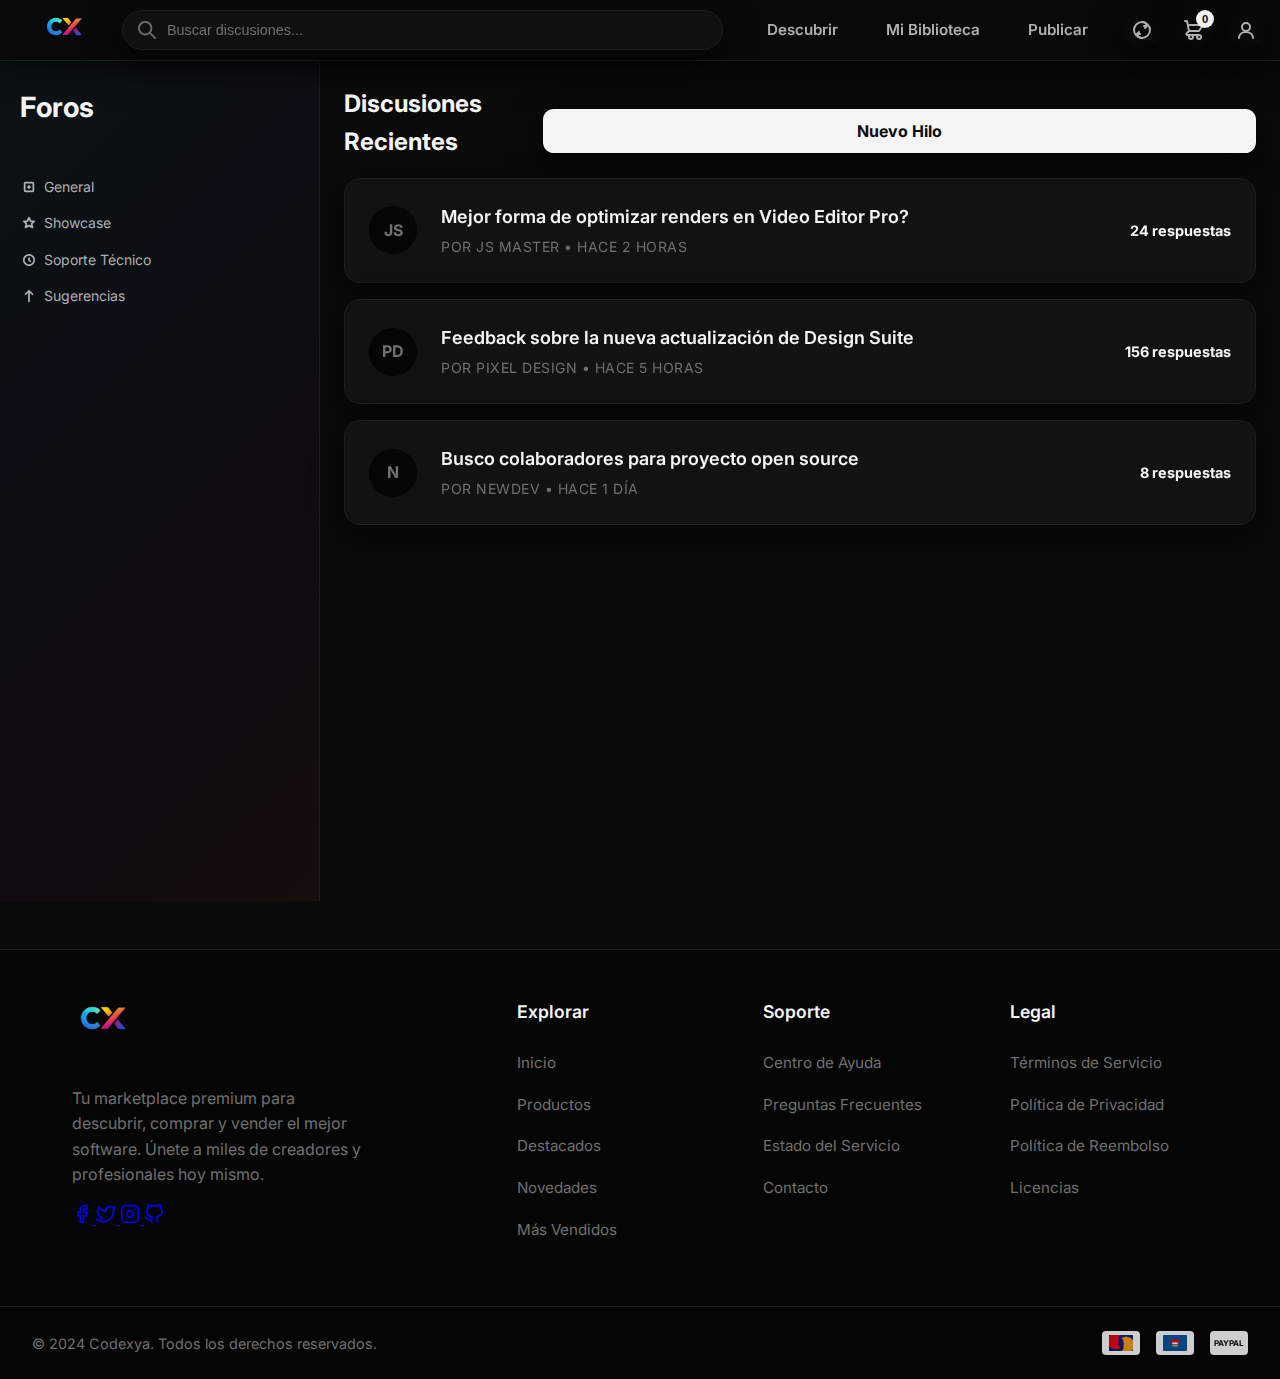
<file: community.html>
<!DOCTYPE html>
<html lang="es">
<head>
    <meta charset="UTF-8">
    <meta name="viewport" content="width=device-width, initial-scale=1.0">
    <title>Comunidad - Codexya</title>
    <link rel="preconnect" href="https://fonts.googleapis.com">
    <link rel="preconnect" href="https://fonts.gstatic.com" crossorigin>
    <link href="https://fonts.googleapis.com/css2?family=Inter:wght@400;500;600;700&display=swap" rel="stylesheet">
    <link rel="stylesheet" href="styles.css">
</head>
<body>
    <!-- Header -->
    <header class="header">
        <div class="header-container">
            <div class="header-left">
                <div class="logo">
                    <a href="index.html">
                        <img src="codexya.png" alt="Codexya Logo">
                    </a>
                </div>
            </div>
            <div class="header-center">
                <div class="search-bar">
                    <svg class="search-icon" width="20" height="20" viewBox="0 0 20 20" fill="none" xmlns="http://www.w3.org/2000/svg">
                        <path d="M19 19L13 13M15 8C15 11.866 11.866 15 8 15C4.13401 15 1 11.866 1 8C1 4.13401 4.13401 1 8 1C11.866 1 15 4.13401 15 8Z" stroke="currentColor" stroke-width="2" stroke-linecap="round" stroke-linejoin="round"/>
                    </svg>
                    <input type="text" placeholder="Buscar discusiones..." class="search-input">
                </div>
            </div>
            <div class="header-right">
                <nav class="nav">
                    <ul class="nav-list">
                        <li><a href="index.html">Descubrir</a></li>
                        <li><a href="library.html">Mi Biblioteca</a></li>
                        <li><a href="publish.html">Publicar</a></li>
                    </ul>
                </nav>
                <div class="header-actions">
                    <button class="icon-btn" aria-label="Idioma">
                        <svg width="20" height="20" viewBox="0 0 20 20" fill="none" xmlns="http://www.w3.org/2000/svg">
                            <circle cx="10" cy="10" r="8" stroke="currentColor" stroke-width="2"/>
                            <path d="M10 2C12.5 2 14.5 4 15 6M10 18C7.5 18 5.5 16 5 14M15 6H12M15 6L13 8M5 14H8M5 14L7 12" stroke="currentColor" stroke-width="2" stroke-linecap="round"/>
                        </svg>
                    </button>
                    <button class="cart-btn" aria-label="Carrito">
                        <svg width="20" height="20" viewBox="0 0 20 20" fill="none" xmlns="http://www.w3.org/2000/svg">
                            <path d="M1 1H3L3.4 3M5 11H15L19 5H4.6M5 11L3.4 3M5 11L2.70711 13.2929C2.07714 13.9229 2.52331 15 3.41421 15H15M15 15C13.8954 15 13 15.8954 13 17C13 18.1046 13.8954 19 15 19C16.1046 19 17 18.1046 17 17C17 15.8954 16.1046 15 15 15ZM9 17C9 18.1046 8.10457 19 7 19C5.89543 19 5 18.1046 5 17C5 15.8954 5.89543 15 7 15C8.10457 15 9 15.8954 9 17Z" stroke="currentColor" stroke-width="2" stroke-linecap="round" stroke-linejoin="round"/>
                        </svg>
                        <span class="cart-count">0</span>
                    </button>
                    <a href="login.html" class="user-btn" aria-label="Iniciar Sesión">
                        <svg width="20" height="20" viewBox="0 0 20 20" fill="none" xmlns="http://www.w3.org/2000/svg">
                            <circle cx="10" cy="7" r="4" stroke="currentColor" stroke-width="2"/>
                            <path d="M3 18C3 14 6.5 12 10 12C13.5 12 17 14 17 18" stroke="currentColor" stroke-width="2" stroke-linecap="round"/>
                        </svg>
                    </a>
                </div>
            </div>
        </div>
    </header>

    <!-- Main Layout -->
    <div class="main-layout">
        <!-- Sidebar -->
        <aside class="sidebar">
            <div class="sidebar-content">
                <h2 class="sidebar-title">Foros</h2>
                
                <div class="sidebar-section">
                    <ul class="sidebar-list">
                        <li>
                            <a href="#" class="sidebar-link active">
                                <svg width="16" height="16" viewBox="0 0 16 16" fill="none" xmlns="http://www.w3.org/2000/svg">
                                    <path d="M12 13H4C3.4 13 3 12.6 3 12V4C3 3.4 3.4 3 4 3H12C12.6 3 13 3.4 13 4V12C13 12.6 12.6 13 12 13Z" stroke="currentColor" stroke-width="2"/>
                                    <path d="M8 6V10M6 8H10" stroke="currentColor" stroke-width="2"/>
                                </svg>
                                General
                            </a>
                        </li>
                        <li>
                            <a href="#" class="sidebar-link">
                                <svg width="16" height="16" viewBox="0 0 16 16" fill="none" xmlns="http://www.w3.org/2000/svg">
                                    <path d="M8 2L10 6H14L11 9L12 13L8 11L4 13L5 9L2 6H6L8 2Z" stroke="currentColor" stroke-width="2" stroke-linejoin="round"/>
                                </svg>
                                Showcase
                            </a>
                        </li>
                        <li>
                            <a href="#" class="sidebar-link">
                                <svg width="16" height="16" viewBox="0 0 16 16" fill="none" xmlns="http://www.w3.org/2000/svg">
                                    <circle cx="8" cy="8" r="6" stroke="currentColor" stroke-width="2"/>
                                    <path d="M8 5V8L10 10" stroke="currentColor" stroke-width="2"/>
                                </svg>
                                Soporte Técnico
                            </a>
                        </li>
                        <li>
                            <a href="#" class="sidebar-link">
                                <svg width="16" height="16" viewBox="0 0 16 16" fill="none" xmlns="http://www.w3.org/2000/svg">
                                    <path d="M8 2V14M4 6L8 2L12 6" stroke="currentColor" stroke-width="2" stroke-linecap="round" stroke-linejoin="round"/>
                                </svg>
                                Sugerencias
                            </a>
                        </li>
                    </ul>
                </div>
            </div>
        </aside>

        <!-- Main Content -->
        <main class="main-content">
            <div class="section-header">
                <h1 class="section-header-title">Discusiones Recientes</h1>
                <button class="btn btn-add-cart">Nuevo Hilo</button>
            </div>

            <div class="products-grid products-grid-large" style="display: flex; flex-direction: column; gap: var(--spacing-sm);">
                <!-- Discussion Item 1 -->
                <div class="product-card" style="flex-direction: row; align-items: center; justify-content: space-between; padding: var(--spacing-md);">
                    <div style="display: flex; gap: var(--spacing-md); align-items: center;">
                        <div class="author-avatar" style="width: 48px; height: 48px; flex-shrink: 0;">JS</div>
                        <div>
                            <h3 class="product-title" style="margin-bottom: 0.25rem;">Mejor forma de optimizar renders en Video Editor Pro?</h3>
                            <p class="product-category" style="margin-bottom: 0;">por JS Master • hace 2 horas</p>
                        </div>
                    </div>
                    <div style="text-align: right; min-width: 100px;">
                        <span class="price" style="font-size: 0.9rem;">24 respuestas</span>
                    </div>
                </div>

                <!-- Discussion Item 2 -->
                <div class="product-card" style="flex-direction: row; align-items: center; justify-content: space-between; padding: var(--spacing-md);">
                    <div style="display: flex; gap: var(--spacing-md); align-items: center;">
                        <div class="author-avatar" style="width: 48px; height: 48px; flex-shrink: 0;">PD</div>
                        <div>
                            <h3 class="product-title" style="margin-bottom: 0.25rem;">Feedback sobre la nueva actualización de Design Suite</h3>
                            <p class="product-category" style="margin-bottom: 0;">por Pixel Design • hace 5 horas</p>
                        </div>
                    </div>
                    <div style="text-align: right; min-width: 100px;">
                        <span class="price" style="font-size: 0.9rem;">156 respuestas</span>
                    </div>
                </div>

                <!-- Discussion Item 3 -->
                <div class="product-card" style="flex-direction: row; align-items: center; justify-content: space-between; padding: var(--spacing-md);">
                    <div style="display: flex; gap: var(--spacing-md); align-items: center;">
                        <div class="author-avatar" style="width: 48px; height: 48px; flex-shrink: 0;">N</div>
                        <div>
                            <h3 class="product-title" style="margin-bottom: 0.25rem;">Busco colaboradores para proyecto open source</h3>
                            <p class="product-category" style="margin-bottom: 0;">por NewDev • hace 1 día</p>
                        </div>
                    </div>
                    <div style="text-align: right; min-width: 100px;">
                        <span class="price" style="font-size: 0.9rem;">8 respuestas</span>
                    </div>
                </div>
            </div>
        </main>
    </div>

    <!-- Footer -->
    <footer class="footer">
        <div class="footer-content">
            <div class="footer-section footer-brand">
                <div class="footer-logo">
                    <img src="codexya.png" alt="Codexya Logo">
                </div>
                <p>Tu marketplace premium para descubrir, comprar y vender el mejor software. Únete a miles de creadores y profesionales hoy mismo.</p>
                <div class="social-links" style="margin-top: 1rem;">
                    <a href="#" aria-label="Facebook">
                        <svg width="20" height="20" viewBox="0 0 24 24" fill="none" stroke="currentColor" stroke-width="2" stroke-linecap="round" stroke-linejoin="round"><path d="M18 2h-3a5 5 0 0 0-5 5v3H7v4h3v8h4v-8h3l1-4h-4V7a1 1 0 0 1 1-1h3z"></path></svg>
                    </a>
                    <a href="#" aria-label="Twitter">
                        <svg width="20" height="20" viewBox="0 0 24 24" fill="none" stroke="currentColor" stroke-width="2" stroke-linecap="round" stroke-linejoin="round"><path d="M23 3a10.9 10.9 0 0 1-3.14 1.53 4.48 4.48 0 0 0-7.86 3v1A10.66 10.66 0 0 1 3 4s-4 9 5 13a11.64 11.64 0 0 1-7 2c9 5 20 0 20-11.5a4.5 4.5 0 0 0-.08-.83A7.72 7.72 0 0 0 23 3z"></path></svg>
                    </a>
                    <a href="#" aria-label="Instagram">
                        <svg width="20" height="20" viewBox="0 0 24 24" fill="none" stroke="currentColor" stroke-width="2" stroke-linecap="round" stroke-linejoin="round"><rect x="2" y="2" width="20" height="20" rx="5" ry="5"></rect><path d="M16 11.37A4 4 0 1 1 12.63 8 4 4 0 0 1 16 11.37z"></path><line x1="17.5" y1="6.5" x2="17.51" y2="6.5"></line></svg>
                    </a>
                    <a href="#" aria-label="GitHub">
                        <svg width="20" height="20" viewBox="0 0 24 24" fill="none" stroke="currentColor" stroke-width="2" stroke-linecap="round" stroke-linejoin="round"><path d="M9 19c-5 1.5-5-2.5-7-3m14 6v-3.87a3.37 3.37 0 0 0-.94-2.61c3.14-.35 6.44-1.54 6.44-7A5.44 5.44 0 0 0 20 4.77 5.07 5.07 0 0 0 19.91 1S18.73.65 16 2.48a13.38 13.38 0 0 0-7 0C6.27.65 5.09 1 5.09 1A5.07 5.07 0 0 0 5 4.77a5.44 5.44 0 0 0-1.5 3.78c0 5.42 3.3 6.61 6.44 7A3.37 3.37 0 0 0 9 18.13V22"></path></svg>
                    </a>
                </div>
            </div>
            
            <div class="footer-section">
                <h4>Explorar</h4>
                <ul>
                    <li><a href="index.html">Inicio</a></li>
                    <li><a href="productos.html">Productos</a></li>
                    <li><a href="index.html#destacados">Destacados</a></li>
                    <li><a href="new-arrivals.html">Novedades</a></li>
                    <li><a href="top-sellers.html">Más Vendidos</a></li>
                </ul>
            </div>
            
            <div class="footer-section">
                <h4>Soporte</h4>
                <ul>
                    <li><a href="#">Centro de Ayuda</a></li>
                    <li><a href="#">Preguntas Frecuentes</a></li>
                    <li><a href="#">Estado del Servicio</a></li>
                    <li><a href="#">Contacto</a></li>
                </ul>
            </div>
            
            <div class="footer-section">
                <h4>Legal</h4>
                <ul>
                    <li><a href="#">Términos de Servicio</a></li>
                    <li><a href="#">Política de Privacidad</a></li>
                    <li><a href="#">Política de Reembolso</a></li>
                    <li><a href="#">Licencias</a></li>
                </ul>
            </div>
        </div>
        
        <div class="footer-bottom">
            <p>&copy; 2024 Codexya. Todos los derechos reservados.</p>
            <div class="payment-methods">
                <div class="payment-icon" style="background: white; display: flex; align-items: center; justify-content: center;"><svg width="24" height="16" viewBox="0 0 36 24" xmlns="http://www.w3.org/2000/svg"><path fill="#1A1F71" d="M0 0h36v24H0z"/><path fill="#F79E1B" d="M22 12c0-2.8-1.2-5.3-3.1-7 2-1.4 4.4-2.2 7.1-2.2 6.6 0 12 5.4 12 12s-5.4 12-12 12c-2.7 0-5.1-.8-7.1-2.2 1.9-1.7 3.1-4.2 3.1-7z"/><path fill="#EB001B" d="M14 12c0 2.8 1.2 5.3 3.1 7-2 1.4-4.4 2.2-7.1 2.2C3.4 21.2-2 15.8-2 9.2S3.4-2.8 10-2.8c2.7 0 5.1.8 7.1 2.2-1.9 1.7-3.1 4.2-3.1 7z"/></svg></div>
                <div class="payment-icon" style="background: white; display: flex; align-items: center; justify-content: center;"><svg width="24" height="16" viewBox="0 0 36 24" xmlns="http://www.w3.org/2000/svg"><path fill="#00579F" d="M1.6 0h32.8c.9 0 1.6.7 1.6 1.6v20.8c0 .9-.7 1.6-1.6 1.6H1.6C.7 24 0 23.3 0 22.4V1.6C0 .7.7 0 1.6 0z"/><path fill="#FFF" d="M13.8 13.8h8.4v-3.6h-8.4z"/><path fill="#F79E1B" d="M13.8 17.4h8.4v-2.4h-8.4z"/><path fill="#EB001B" d="M25.2 6.6H10.8v4.8h14.4z"/></svg></div>
                <div class="payment-icon" style="background: white; display: flex; align-items: center; justify-content: center; font-size: 8px; color: black; font-weight: bold;">PAYPAL</div>
            </div>
        </div>
    </footer>
    <script src="script.js"></script>
</body>
</html>
</file>
<file: styles.css>
/* Reset and Base Styles */
* {
    margin: 0;
    padding: 0;
    box-sizing: border-box;
    scrollbar-width: thin;
    scrollbar-color: var(--border-color) var(--bg-dark);
}

:root {
    --primary-color: #2563eb;
    --secondary-color: #ec4899;
    --bg-dark: #0a0a0a;
    --bg-darker: #050505;
    --bg-card: #121212;
    --bg-card-hover: #1a1a1a;
    --text-primary: #f5f5f5;
    --text-secondary: #b0b0b0;
    --text-muted: #707070;
    --accent-blue: #2a2a2a;
    --accent-blue-hover: #3a3a3a;
    --border-color: #1f1f1f;
    --radius: 16px;
    --shadow-soft: 0 10px 30px rgba(0, 0, 0, 0.6);
    --shadow-strong: 0 16px 48px rgba(0, 0, 0, 0.8);
    --spacing-xs: 0.5rem;
    --spacing-sm: 1rem;
    --spacing-md: 1.5rem;
    --spacing-lg: 2rem;
    --spacing-xl: 3rem;
}

body {
    font-family: 'Inter', -apple-system, BlinkMacSystemFont, 'Segoe UI', Roboto, Oxygen, Ubuntu, Cantarell, sans-serif;
    color: var(--text-primary);
    line-height: 1.6;
    background: #0a0a0a;
    overflow-x: hidden;
}

/* Custom Scrollbar */
::-webkit-scrollbar {
    width: 8px;
    height: 8px;
}

::-webkit-scrollbar-track {
    background: var(--bg-dark);
}

::-webkit-scrollbar-thumb {
    background: var(--border-color);
    border-radius: 4px;
}

::-webkit-scrollbar-thumb:hover {
    background: var(--text-muted);
}

/* Header */
.header {
    background-color: rgba(10, 10, 10, 0.95);
    backdrop-filter: blur(10px);
    border-bottom: 1px solid var(--border-color);
    position: sticky;
    top: 0;
    z-index: 1000;
    padding: 0;
    box-shadow: 0 10px 30px rgba(0,0,0,0.6);
}

.header-container {
    max-width: 100%;
    margin: 0;
    display: flex;
    align-items: center;
    justify-content: space-between;
    padding: 0.5rem 1rem;
    gap: var(--spacing-md);
    height: 60px;
}

.header-left {
    display: flex;
    align-items: center;
    margin-left: 0;
    padding-left: 1.5rem;
    flex-shrink: 0;
}

.logo {
    margin: 0;
    padding: 0;
}

.logo img {
    width: 50px;
    height: 50px;
    object-fit: contain;
}

.header-center {
    flex: 1;
    margin: 0 0.5rem;
    padding: 0;
}

/* Enhanced Search Bar */
.search-bar {
    position: relative;
    width: 100%;
    transition: transform 0.3s ease;
}

.search-input {
    width: 100%;
    padding: 0.5rem 1.5rem 0.5rem 2.75rem;
    background-color: rgba(18, 18, 18, 0.9);
    border: 1px solid var(--border-color);
    border-radius: 999px;
    color: var(--text-primary);
    font-size: 0.9rem;
    transition: all 0.3s ease;
    box-shadow: 0 12px 32px rgba(0,0,0,0.5);
    height: 40px;
}

.search-input::placeholder {
    color: var(--text-muted);
}

.search-input:focus {
    outline: none;
    border-color: var(--primary-color);
    background-color: var(--bg-card);
    box-shadow: 0 0 0 2px rgba(37, 99, 235, 0.2), 0 12px 32px rgba(0,0,0,0.6);
}

.search-icon {
    position: absolute;
    left: 1rem;
    top: 50%;
    transform: translateY(-50%);
    color: var(--text-muted);
    pointer-events: none;
    width: 18px;
    height: 18px;
}

.header-right {
    display: flex;
    align-items: center;
    gap: var(--spacing-md);
}

.nav-list {
    display: flex;
    list-style: none;
    gap: var(--spacing-md);
    align-items: center;
}

.nav-list a {
    text-decoration: none;
    color: var(--text-secondary);
    font-weight: 600;
    font-size: 0.95rem;
    transition: all 0.25s ease;
    padding: 0.5rem 0.75rem;
    border-radius: calc(var(--radius) / 1.5);
}

.nav-list a:hover,
.nav-list a.active {
    color: var(--text-primary);
    background-color: var(--bg-card);
    box-shadow: var(--shadow-soft);
}

.header-actions {
    display: flex;
    align-items: center;
    gap: var(--spacing-sm);
}

.icon-btn,
.cart-btn,
.user-btn {
    background: none;
    border: none;
    cursor: pointer;
    padding: var(--spacing-xs);
    color: var(--text-secondary);
    transition: color 0.3s ease, transform 0.2s ease, box-shadow 0.2s ease;
    position: relative;
    display: flex;
    align-items: center;
    justify-content: center;
    border-radius: 50%;
    box-shadow: var(--shadow-soft);
}

.icon-btn:hover,
.cart-btn:hover,
.user-btn:hover {
    color: var(--text-primary);
    transform: translateY(-1px) scale(1.04);
    box-shadow: var(--shadow-strong);
}

.cart-count {
    position: absolute;
    top: -2px;
    right: -2px;
    background-color: var(--text-primary);
    color: var(--bg-dark);
    border-radius: 50%;
    width: 18px;
    height: 18px;
    display: flex;
    align-items: center;
    justify-content: center;
    font-size: 0.7rem;
    font-weight: 700;
}

/* Main Layout */
.main-layout {
    display: flex;
    min-height: calc(100vh - 80px);
    width: 100%;
    margin: 0;
    padding: 0;
}

/* Sidebar */
.sidebar {
    width: 320px;
    background: linear-gradient(135deg, 
        rgba(42, 181, 225, 0.05) 0%, 
        rgba(46, 101, 229, 0.05) 35%, 
        rgba(153, 20, 150, 0.05) 70%, 
        rgba(255, 90, 44, 0.05) 100%),
        #0a0a0a;
    border-right: 1px solid var(--border-color);
    padding: var(--spacing-md) 0.75rem;
    overflow-y: auto;
    position: sticky;
    top: 60px;
    height: calc(100vh - 60px);
    margin: 0;
    flex-shrink: 0;
}

.sidebar-content {
    display: flex;
    flex-direction: column;
    gap: var(--spacing-md);
}

.sidebar-title {
    font-size: 1.75rem;
    font-weight: 700;
    margin-bottom: var(--spacing-sm);
    padding: 0 var(--spacing-xs);
    color: var(--text-primary);
}

.sidebar-section {
    margin-bottom: var(--spacing-sm);
}

.sidebar-section-title {
    font-size: 0.7rem;
    font-weight: 600;
    text-transform: uppercase;
    letter-spacing: 0.5px;
    color: var(--text-muted);
    margin-bottom: 0.5rem;
    padding: 0 var(--spacing-xs);
}

.sidebar-list {
    list-style: none;
}

.sidebar-list li {
    margin-bottom: 0.125rem;
}

/* Sidebar Links Enhanced */
.sidebar-link {
    display: flex;
    align-items: center;
    gap: 0.5rem;
    padding: 0.375rem var(--spacing-xs);
    color: var(--text-secondary);
    text-decoration: none;
    border-radius: 6px;
    transition: all 0.2s ease;
    font-size: 0.875rem;
    width: 100%;
    min-height: 32px;
    border-left: 2px solid transparent; /* Prepare for hover state */
}

.sidebar-link:hover {
    background: linear-gradient(90deg, rgba(255, 255, 255, 0.05) 0%, transparent 100%);
    color: var(--text-primary);
    border-left-color: var(--primary-color);
    padding-left: 0.75rem; /* Slight slide effect */
}

.sidebar-link svg {
    flex-shrink: 0;
    width: 14px;
    height: 14px;
}

.sidebar-link-text {
    flex: 1;
    white-space: nowrap;
    overflow: hidden;
    text-overflow: ellipsis;
}

.sidebar-link-nested {
    padding-left: 1.5rem;
}

.sidebar-count {
    color: var(--text-muted);
    font-size: 0.8rem;
    background-color: rgba(255, 255, 255, 0.08);
    padding: 0.125rem 0.5rem;
    border-radius: 12px;
    font-weight: 500;
    margin-left: auto;
}

.sidebar-item-expandable {
    position: relative;
}

.filter-group {
    margin-bottom: var(--spacing-md);
}

.filter-select {
    width: 100%;
    padding: 0.75rem;
    background-color: var(--bg-card);
    border: 1px solid var(--border-color);
    border-radius: var(--radius);
    color: var(--text-primary);
    font-family: inherit;
    font-size: 0.9rem;
    cursor: pointer;
    transition: all 0.3s ease;
    box-shadow: var(--shadow-soft);
}

.filter-select:hover,
.filter-select:focus {
    border-color: var(--text-muted);
    background-color: var(--bg-card-hover);
    outline: none;
}

/* Main Content */
.main-content {
    flex: 1;
    padding: var(--spacing-md);
    min-width: 0;
}

.featured-hero-row {
    display: grid;
    grid-template-columns: 2fr 1fr;
    gap: var(--spacing-sm);
    margin-bottom: var(--spacing-sm);
}

.large-banner {
    position: relative;
    overflow: hidden;
    /* Dark gradient with logo colors: Cyan -> Blue -> Purple -> Orange */
    background: linear-gradient(135deg, 
        rgba(42, 181, 225, 0.15) 0%, 
        rgba(46, 101, 229, 0.15) 35%, 
        rgba(153, 20, 150, 0.15) 70%, 
        rgba(255, 90, 44, 0.15) 100%),
        #0a0a0a;
    border-radius: var(--radius);
    min-height: 510px;
    box-shadow: 0 20px 40px -10px rgba(46, 101, 229, 0.2);
    border: 1px solid var(--border-color);
    transition: transform 0.3s ease, box-shadow 0.3s ease;
}

.large-banner:hover {
    box-shadow: 0 25px 50px -10px rgba(46, 101, 229, 0.3);
}

.hero-overlay {
    position: absolute;
    inset: 0;
    background: linear-gradient(90deg, rgba(0,0,0,0.7) 0%, rgba(0,0,0,0.25) 60%, rgba(0,0,0,0.15) 100%);
    pointer-events: none;
}

.featured-slider {
    display: flex;
    flex-direction: column;
    gap: 0;
    position: relative;
    height: 510px;
    background: var(--bg-darker);
    border-radius: var(--radius);
    border: 1px solid var(--border-color);
    overflow: hidden;
    box-shadow: var(--shadow-soft);
}

.slider-container {
    position: relative;
    height: 100%;
    display: flex;
    flex-direction: column;
}

.slider-track {
    display: flex;
    flex-direction: column;
    height: auto; /* Allow track to grow with content */
    overflow: visible; /* Show all cards */
    padding: var(--spacing-sm);
    gap: var(--spacing-xs);
    transition: transform 0.4s ease;
}

.slider-card {
    display: grid;
    grid-template-columns: 80px 1fr;
    background: var(--bg-card);
    border: 1px solid var(--border-color);
    border-radius: 12px;
    overflow: hidden;
    transition: all 0.4s cubic-bezier(0.4, 0, 0.2, 1);
    cursor: pointer;
    opacity: 0.5;
    transform: scale(0.98);
    height: 90px;
    flex-shrink: 0;
    position: relative;
}

.slider-card::before {
    content: '';
    position: absolute;
    left: 0;
    top: 0;
    bottom: 0;
    width: 3px;
    background: var(--text-muted);
    opacity: 0;
    transition: opacity 0.3s ease;
}

.slider-card.active {
    opacity: 1;
    transform: scale(1);
    border-color: var(--text-muted);
    background: var(--bg-card-hover);
    box-shadow: var(--shadow-soft);
    height: 110px;
}

.slider-card.active::before {
    opacity: 1;
    background: var(--text-primary);
}

.slider-card:hover {
    transform: translateX(4px) scale(1);
    border-color: var(--text-secondary);
    background: var(--bg-card-hover);
    opacity: 0.8;
}

.slider-card.active:hover {
    opacity: 1;
}

.slider-thumb {
    background: linear-gradient(135deg, #0a0a0a, #050505);
    position: relative;
    display: flex;
    align-items: center;
    justify-content: center;
    overflow: hidden;
}

.slider-thumb::after {
    content: '';
    position: absolute;
    inset: 0;
    background: radial-gradient(circle at center, rgba(255,255,255,0.05) 0%, transparent 70%);
}

.slider-card.active .slider-thumb {
    background: linear-gradient(135deg, #1a1a1a, #0f0f0f);
}

.slider-card.active .slider-thumb::after {
    background: radial-gradient(circle at center, rgba(255,255,255,0.08) 0%, transparent 70%);
}

.slider-thumb::before {
    content: '';
    width: 24px;
    height: 24px;
    border-radius: 6px;
    background: var(--text-muted);
    opacity: 0.3;
    transition: all 0.3s ease;
}

.slider-card.active .slider-thumb::before {
    opacity: 0.5;
    background: var(--text-secondary);
    transform: scale(1.1);
}

.slider-body {
    padding: var(--spacing-sm);
    display: flex;
    flex-direction: column;
    justify-content: center;
    gap: 0.25rem;
    background: transparent;
    transition: all 0.3s ease;
}

.slider-label {
    color: var(--text-muted);
    font-size: 0.65rem;
    letter-spacing: 1px;
    text-transform: uppercase;
    font-weight: 600;
    transition: color 0.3s ease;
}

.slider-card.active .slider-label {
    color: var(--text-secondary);
    font-weight: 700;
}

.slider-title {
    color: var(--text-secondary);
    font-weight: 600;
    font-size: 0.85rem;
    transition: all 0.3s ease;
    line-height: 1.3;
}

.slider-card.active .slider-title {
    color: var(--text-primary);
    font-weight: 700;
    font-size: 0.9rem;
}

.slider-controls {
    display: flex;
    gap: 0.5rem;
    justify-content: center;
    align-items: center;
    padding: var(--spacing-sm);
    border-top: 1px solid var(--border-color);
    background: var(--bg-darker);
    height: 60px;
}

.slider-btn {
    background: var(--bg-card);
    border: 1px solid var(--border-color);
    border-radius: 8px;
    width: 36px;
    height: 36px;
    display: flex;
    align-items: center;
    justify-content: center;
    cursor: pointer;
    color: var(--text-muted);
    transition: all 0.2s ease;
    position: relative;
}

.slider-btn::before {
    content: '';
    position: absolute;
    inset: 0;
    border-radius: 8px;
    background: var(--text-primary);
    opacity: 0;
    transition: opacity 0.2s ease;
}

.slider-btn:hover {
    background: var(--bg-card-hover);
    border-color: var(--text-secondary);
    color: var(--text-primary);
    transform: scale(1.05);
}

.slider-btn:hover::before {
    opacity: 0.05;
}

.slider-btn:active {
    transform: scale(0.95);
}

.slider-btn svg {
    width: 18px;
    height: 18px;
    position: relative;
    z-index: 1;
}

.channels-row {
    display: grid;
    grid-template-columns: repeat(auto-fit, minmax(260px, 1fr));
    gap: var(--spacing-sm);
    margin-bottom: var(--spacing-md);
}

.channel-wide {
    background: var(--bg-card);
    border: 1px solid var(--border-color);
    border-radius: var(--radius);
    padding: var(--spacing-md);
    color: var(--text-primary);
    font-weight: 700;
    box-shadow: var(--shadow-soft);
    display: flex;
    align-items: center;
    gap: var(--spacing-sm);
    transition: transform 0.2s ease, box-shadow 0.2s ease, border-color 0.2s ease;
    cursor: pointer;
}

.channel-icon-wrapper {
    width: 40px;
    height: 40px;
    border-radius: 10px;
    display: flex;
    align-items: center;
    justify-content: center;
    flex-shrink: 0;
    box-shadow: 0 4px 12px rgba(0,0,0,0.3);
}

.channel-icon-wrapper svg {
    width: 24px;
    height: 24px;
}

.channel-wide span {
    flex: 1;
}

.channel-wide::after {
    content: '›';
    color: var(--text-secondary);
    font-size: 1.2rem;
    margin-left: auto;
}

.channel-wide:hover {
    transform: translateY(-2px);
    box-shadow: var(--shadow-strong);
    border-color: var(--text-secondary);
}

.channel-wide:hover .channel-icon-wrapper {
    transform: scale(1.05);
    box-shadow: 0 6px 16px rgba(0,0,0,0.4);
}

.disclaimer {
    color: var(--text-muted);
    font-size: 0.75rem;
    margin-bottom: var(--spacing-md);
    padding: 0 var(--spacing-sm);
    line-height: 1.5;
}

.top-categories {
    margin-bottom: var(--spacing-lg);
}

.top-categories-grid {
    display: grid;
    grid-template-columns: repeat(auto-fit, minmax(140px, 1fr));
    gap: var(--spacing-sm);
}

.pill {
    background-color: var(--bg-card);
    color: var(--text-secondary);
    border: 1px solid var(--border-color);
    border-radius: 999px;
    padding: 0.9rem 1.2rem;
    cursor: pointer;
    transition: all 0.2s ease;
    box-shadow: var(--shadow-soft);
    font-weight: 600;
    text-align: center;
}

.pill:hover {
    color: var(--text-primary);
    border-color: var(--text-secondary);
    transform: translateY(-2px);
    box-shadow: var(--shadow-strong);
}

.pill.active {
    background: var(--text-primary);
    color: var(--bg-dark);
    border-color: var(--text-primary);
    font-weight: 700;
}

/* Featured Hero */
.featured-hero {
    background: linear-gradient(135deg, #0d0d10 0%, #0b0b0d 100%);
    border-radius: var(--radius);
    padding: var(--spacing-lg);
    margin-bottom: var(--spacing-lg);
    position: relative;
    overflow: hidden;
    min-height: 360px;
    display: flex;
    align-items: center;
}

.featured-hero::before {
    content: '';
    position: absolute;
    top: 0;
    right: 0;
    width: 50%;
    height: 100%;
    background: url('data:image/svg+xml,<svg xmlns="http://www.w3.org/2000/svg" viewBox="0 0 400 400"><rect fill="none"/><path d="M0,200 Q100,100 200,200 T400,200" stroke="rgba(255,255,255,0.1)" stroke-width="2" fill="none"/></svg>');
    opacity: 0.3;
}

.featured-hero-content {
    position: relative;
    z-index: 1;
    max-width: 600px;
}

.featured-badge {
    display: inline-block;
    font-size: 0.75rem;
    font-weight: 600;
    text-transform: uppercase;
    letter-spacing: 1px;
    color: var(--text-primary);
    margin-bottom: var(--spacing-sm);
    opacity: 0.9;
}

.featured-hero-title {
    font-size: 3rem;
    font-weight: 700;
    margin-bottom: var(--spacing-sm);
    line-height: 1.2;
    color: var(--text-primary);
}

.featured-hero-description {
    font-size: 1.125rem;
    color: rgba(255, 255, 255, 0.9);
    margin-bottom: var(--spacing-lg);
    line-height: 1.6;
}

.btn {
    display: inline-block;
    padding: 0.875rem 2rem;
    text-decoration: none;
    border: none;
    cursor: pointer;
    font-size: 1rem;
    font-weight: 600;
    transition: transform 0.2s ease, box-shadow 0.2s ease, background-color 0.2s ease, color 0.2s ease;
    border-radius: var(--radius);
    font-family: inherit;
    box-shadow: var(--shadow-soft);
}

.btn-featured {
    background-color: var(--text-primary);
    color: var(--bg-dark);
    font-weight: 700;
}

.btn-featured:hover {
    background-color: var(--text-secondary);
    transform: translateY(-2px) scale(1.01);
    box-shadow: var(--shadow-strong);
}

/* Section Headers */
.section-header {
    display: flex;
    justify-content: space-between;
    align-items: center;
    margin-bottom: var(--spacing-sm);
}

.section-header-title {
    font-size: 1.5rem;
    font-weight: 700;
    color: var(--text-primary);
}

.section-header-link {
    color: var(--text-secondary);
    text-decoration: none;
    font-size: 0.95rem;
    transition: color 0.3s ease, transform 0.2s ease;
    padding: 0.35rem 0.75rem;
    border-radius: calc(var(--radius) / 1.5);
}

.section-header-link:hover {
    color: var(--text-primary);
    background-color: var(--bg-card);
    transform: translateY(-1px);
}

/* Channels Section */
.channels-section {
    margin-bottom: var(--spacing-xl);
}

.channels-grid {
    display: grid;
    grid-template-columns: repeat(auto-fill, minmax(120px, 1fr));
    gap: var(--spacing-md);
}

.channel-card {
    background-color: var(--bg-card);
    border: 1px solid var(--border-color);
    border-radius: var(--radius);
    padding: var(--spacing-md);
    text-align: center;
    transition: all 0.25s ease;
    cursor: pointer;
    box-shadow: var(--shadow-soft);
}

.channel-card:hover {
    background-color: var(--bg-card-hover);
    transform: translateY(-3px) scale(1.01);
    border-color: var(--text-secondary);
    box-shadow: var(--shadow-strong);
}

.channel-icon {
    font-size: 2.5rem;
    margin-bottom: var(--spacing-xs);
}

.channel-name {
    display: block;
    font-size: 0.9rem;
    color: var(--text-secondary);
    font-weight: 500;
}

/* Products Section */
.products-section {
    margin-bottom: var(--spacing-lg);
}

.products-grid {
    display: grid;
    grid-template-columns: repeat(auto-fill, minmax(280px, 1fr));
    gap: var(--spacing-sm);
}

.product-card {
    background-color: var(--bg-card);
    border: 1px solid var(--border-color);
    border-radius: var(--radius);
    overflow: hidden;
    transition: all 0.3s cubic-bezier(0.4, 0, 0.2, 1);
    cursor: pointer;
    box-shadow: var(--shadow-soft);
    position: relative;
    display: flex;
    flex-direction: column;
}

.product-card:hover {
    transform: translateY(-8px);
    border-color: var(--primary-color);
    box-shadow: 0 20px 40px -5px rgba(0, 0, 0, 0.6);
}

.product-image {
    position: relative;
    width: 100%;
    padding-top: 75%;
    background-color: var(--bg-darker);
    overflow: hidden;
}

.product-placeholder {
    position: absolute;
    top: 0;
    left: 0;
    width: 100%;
    height: 100%;
    display: flex;
    align-items: center;
    justify-content: center;
    background: linear-gradient(135deg, #2a2a2a 0%, #1a1a1a 100%);
    transition: transform 0.6s cubic-bezier(0.4, 0, 0.2, 1);
}

.product-card:hover .product-placeholder {
    transform: scale(1.1);
}

.product-placeholder svg rect {
    fill: var(--bg-card);
}

.product-placeholder svg path {
    fill: var(--text-muted);
}

.product-overlay {
    position: absolute;
    top: 0;
    left: 0;
    width: 100%;
    height: 100%;
    background-color: rgba(10, 10, 10, 0.6);
    backdrop-filter: blur(4px);
    display: flex;
    align-items: center;
    justify-content: center;
    gap: 0.5rem;
    opacity: 0;
    transition: all 0.3s ease;
    transform: translateY(10px);
}

.product-card:hover .product-overlay {
    opacity: 1;
    transform: translateY(0);
}

.btn-quick-view {
    background-color: var(--primary-color);
    color: #ffffff;
    border: none;
    padding: 0.75rem 1.5rem;
    font-weight: 700;
    cursor: pointer;
    border-radius: 999px;
    transition: transform 0.2s ease, box-shadow 0.2s ease, background-color 0.2s ease;
    font-size: 0.9rem;
    box-shadow: 0 4px 12px rgba(37, 99, 235, 0.3);
    display: flex;
    align-items: center;
    gap: 0.5rem;
}

.btn-quick-view:hover {
    transform: scale(1.05);
    background-color: #1d4ed8; /* Darker blue */
    box-shadow: 0 6px 16px rgba(37, 99, 235, 0.4);
}

.btn-icon-action {
    width: 42px;
    height: 42px;
    border-radius: 50%;
    background: #ffffff;
    color: #000000;
    border: none;
    display: flex;
    align-items: center;
    justify-content: center;
    cursor: pointer;
    transition: all 0.2s ease;
    box-shadow: 0 4px 12px rgba(0,0,0,0.3);
}

.btn-icon-action:hover {
    transform: scale(1.1);
    background: var(--primary-color);
    color: #ffffff;
}

.product-info {
    padding: var(--spacing-md);
    flex: 1;
    display: flex;
    flex-direction: column;
}

.product-title {
    font-size: 1.125rem;
    font-weight: 600;
    margin-bottom: 0.5rem;
    color: var(--text-primary);
}

.product-category {
    font-size: 0.875rem;
    color: var(--text-muted);
    margin-bottom: var(--spacing-xs);
    text-transform: uppercase;
    letter-spacing: 0.5px;
}

.product-price {
    margin-bottom: var(--spacing-xs);
}

.price {
    font-size: 1.5rem;
    font-weight: 700;
    color: var(--text-primary);
}

.btn-add-cart {
    width: 100%;
    background-color: var(--text-primary);
    color: var(--bg-dark);
    margin-top: var(--spacing-sm);
    padding: 0.75rem;
    border-radius: calc(var(--radius) / 1.5);
    box-shadow: var(--shadow-soft);
    transition: transform 0.2s ease, box-shadow 0.2s ease, background-color 0.2s ease;
    font-weight: 700;
}

.btn-add-cart:hover {
    background-color: var(--text-secondary);
    transform: translateY(-2px) scale(1.01);
    box-shadow: var(--shadow-strong);
}

/* Trust Section */
.trust-section {
    margin-bottom: var(--spacing-xl);
    padding: var(--spacing-md) 0;
}

.trust-grid {
    display: grid;
    grid-template-columns: repeat(auto-fit, minmax(200px, 1fr));
    gap: var(--spacing-md);
}

.trust-item {
    display: flex;
    align-items: center;
    gap: var(--spacing-sm);
    padding: var(--spacing-md);
    background: var(--bg-card);
    border: 1px solid var(--border-color);
    border-radius: var(--radius);
    transition: all 0.3s ease;
}

.trust-item:hover {
    border-color: var(--text-muted);
    transform: translateY(-2px);
    box-shadow: var(--shadow-soft);
}

.trust-icon {
    color: var(--text-primary);
    background: rgba(255, 255, 255, 0.05);
    padding: 10px;
    border-radius: 12px;
    display: flex;
    align-items: center;
    justify-content: center;
}

.trust-text h3 {
    font-size: 0.95rem;
    font-weight: 600;
    color: var(--text-primary);
    margin-bottom: 2px;
}

.trust-text p {
    font-size: 0.8rem;
    color: var(--text-muted);
}

/* Newsletter Section */
.newsletter-section {
    margin-top: var(--spacing-xl);
    margin-bottom: var(--spacing-lg);
}

.newsletter-container {
    background: linear-gradient(135deg, var(--bg-card) 0%, var(--bg-darker) 100%);
    border: 1px solid var(--border-color);
    border-radius: var(--radius);
    padding: var(--spacing-xl);
    text-align: center;
    position: relative;
    overflow: hidden;
}

.newsletter-container::before {
    content: '';
    position: absolute;
    top: 0;
    left: 0;
    width: 100%;
    height: 100%;
    background: radial-gradient(circle at top right, rgba(255,255,255,0.03) 0%, transparent 70%);
    pointer-events: none;
}

.newsletter-content {
    position: relative;
    z-index: 1;
    max-width: 600px;
    margin: 0 auto;
}

.newsletter-content h2 {
    font-size: 2rem;
    font-weight: 700;
    margin-bottom: var(--spacing-sm);
    color: var(--text-primary);
}

.newsletter-content p {
    color: var(--text-secondary);
    margin-bottom: var(--spacing-lg);
    font-size: 1.1rem;
}

.newsletter-form {
    display: flex;
    gap: var(--spacing-sm);
    max-width: 480px;
    margin: 0 auto;
}

.newsletter-form input {
    flex: 1;
    padding: 0.875rem 1.5rem;
    background: var(--bg-dark);
    border: 1px solid var(--border-color);
    border-radius: 99px;
    color: var(--text-primary);
    font-size: 1rem;
    outline: none;
    transition: all 0.3s ease;
}

.newsletter-form input:focus {
    border-color: var(--text-muted);
    box-shadow: 0 0 0 2px rgba(255,255,255,0.1);
}

.newsletter-form button {
    padding: 0.875rem 2rem;
    background: var(--text-primary);
    color: var(--bg-dark);
    border: none;
    border-radius: 99px;
    font-weight: 700;
    font-size: 1rem;
    cursor: pointer;
    transition: all 0.3s ease;
}

.newsletter-form button:hover {
    background: var(--text-secondary);
    transform: translateY(-2px);
    box-shadow: var(--shadow-strong);
}

@media (max-width: 768px) {
    .newsletter-form {
        flex-direction: column;
    }
    
    .newsletter-form button {
        width: 100%;
    }
}

/* Testimonials Section */
.testimonials-section {
    margin-bottom: var(--spacing-xl);
}

.testimonials-grid {
    display: grid;
    grid-template-columns: repeat(auto-fit, minmax(300px, 1fr));
    gap: var(--spacing-md);
}

.testimonial-card {
    background: var(--bg-card);
    border: 1px solid var(--border-color);
    border-radius: var(--radius);
    padding: var(--spacing-md);
    position: relative;
}

.testimonial-quote {
    font-size: 1rem;
    color: var(--text-secondary);
    margin-bottom: var(--spacing-md);
    font-style: italic;
}

.testimonial-author {
    display: flex;
    align-items: center;
    gap: var(--spacing-sm);
}

.author-avatar {
    width: 40px;
    height: 40px;
    border-radius: 50%;
    background: var(--bg-darker);
    display: flex;
    align-items: center;
    justify-content: center;
    font-weight: 700;
    color: var(--text-muted);
}

.author-info h4 {
    font-size: 0.9rem;
    color: var(--text-primary);
    font-weight: 600;
}

.author-info span {
    font-size: 0.75rem;
    color: var(--text-muted);
}

/* Top Developers Section */
.developers-section {
    margin-bottom: var(--spacing-xl);
}

.developers-grid {
    display: grid;
    grid-template-columns: repeat(auto-fill, minmax(150px, 1fr));
    gap: var(--spacing-md);
}

.developer-card {
    background: var(--bg-card);
    border: 1px solid var(--border-color);
    border-radius: var(--radius);
    padding: var(--spacing-md);
    text-align: center;
    transition: all 0.3s ease;
    cursor: pointer;
}

.developer-card:hover {
    transform: translateY(-4px);
    border-color: var(--text-muted);
    box-shadow: var(--shadow-soft);
}

.developer-avatar {
    width: 64px;
    height: 64px;
    border-radius: 50%;
    background: var(--bg-darker);
    margin: 0 auto var(--spacing-sm);
    display: flex;
    align-items: center;
    justify-content: center;
    font-size: 1.5rem;
    color: var(--text-secondary);
}

.developer-name {
    font-size: 1rem;
    font-weight: 600;
    color: var(--text-primary);
    margin-bottom: 0.25rem;
}

.developer-rating {
    color: #ffd700;
    font-size: 0.8rem;
}

/* FAQ Section */
.faq-section {
    margin-bottom: var(--spacing-xl);
}

.faq-grid {
    display: grid;
    gap: var(--spacing-sm);
    max-width: 800px;
    margin: 0 auto;
}

.faq-item {
    background: var(--bg-card);
    border: 1px solid var(--border-color);
    border-radius: var(--radius);
    overflow: hidden;
}

.faq-question {
    padding: var(--spacing-md);
    width: 100%;
    text-align: left;
    background: none;
    border: none;
    color: var(--text-primary);
    font-weight: 600;
    cursor: pointer;
    display: flex;
    justify-content: space-between;
    align-items: center;
    font-size: 1rem;
}

.faq-question::after {
    content: '+';
    font-size: 1.2rem;
    color: var(--text-muted);
}

.faq-answer {
    padding: 0 var(--spacing-md) var(--spacing-md);
    color: var(--text-secondary);
    line-height: 1.6;
    display: none; /* Hidden by default, would need JS to toggle or just show statically for now */
    border-top: 1px solid var(--border-color);
    padding-top: var(--spacing-md);
    display: block; /* Keeping it open for simplicity or design choice */
}

/* Enhanced Footer */
.footer {
    background-color: var(--bg-darker);
    border-top: 1px solid var(--border-color);
    padding: var(--spacing-xl) 0 0;
    margin-top: var(--spacing-xl);
}

.footer-content {
    max-width: 1200px;
    margin: 0 auto;
    padding: 0 var(--spacing-lg);
    display: grid;
    grid-template-columns: 2fr 1fr 1fr 1fr;
    gap: var(--spacing-xl);
    margin-bottom: var(--spacing-xl);
}

.footer-logo img {
    height: 40px; /* Constrain logo height */
    width: auto;
    margin-bottom: var(--spacing-md);
}

.footer-brand p {
    color: var(--text-muted);
    max-width: 300px;
    margin-top: var(--spacing-sm);
    line-height: 1.6;
}

.footer-section h4 {
    color: var(--text-primary);
    font-size: 1.1rem;
    font-weight: 600;
    margin-bottom: var(--spacing-md);
}

.footer-section ul {
    list-style: none;
    padding: 0;
    margin: 0;
}

.footer-section ul li {
    margin-bottom: var(--spacing-sm);
}

.footer-section ul li a {
    color: var(--text-muted);
    text-decoration: none;
    transition: color 0.2s ease;
    font-size: 0.95rem;
}

.footer-section ul li a:hover {
    color: var(--primary-color);
}

.footer-bottom {
    background: #050505;
    padding: var(--spacing-md) var(--spacing-lg);
    border-top: 1px solid var(--border-color);
    display: flex;
    justify-content: space-between;
    align-items: center;
    flex-wrap: wrap;
    gap: var(--spacing-md);
}

.footer-bottom p {
    color: var(--text-muted);
    font-size: 0.9rem;
}

.payment-methods {
    display: flex;
    gap: var(--spacing-sm);
    opacity: 0.8;
}

.payment-icon {
    width: 38px;
    height: 24px;
    background: #fff;
    border-radius: 4px;
    display: flex;
    align-items: center;
    justify-content: center;
    overflow: hidden;
}

@media (max-width: 768px) {
    .footer-content {
        grid-template-columns: 1fr;
        gap: var(--spacing-lg);
    }
    
    .footer-bottom {
        flex-direction: column;
        text-align: center;
    }
}
@media (max-width: 1024px) {
    .sidebar {
        width: 240px;
    }
    
    .main-content {
        max-width: calc(100% - 240px);
    }
    
    .featured-hero-title {
        font-size: 2.5rem;
    }
}

@media (max-width: 768px) {
    .header-container {
        flex-wrap: wrap;
        padding: var(--spacing-sm);
    }
    
    .header-center {
        order: 3;
        width: 100%;
        margin-top: var(--spacing-sm);
    }
    
    .logo img {
        width: 60px;
        height: 60px;
    }
    
    .nav-list {
        gap: var(--spacing-sm);
    }
    
    .nav-list a {
        font-size: 0.85rem;
    }
    
    .main-layout {
        flex-direction: column;
    }
    
    .sidebar {
        width: 100%;
        position: relative;
        top: 0;
        height: auto;
        max-height: 400px;
        overflow-y: auto;
    }
    
    .main-content {
        max-width: 100%;
        padding: var(--spacing-md);
    }
    
    .featured-hero {
        min-height: 300px;
        padding: var(--spacing-lg);
    }
    
    .featured-hero-title {
        font-size: 2rem;
    }
    
    .products-grid {
        grid-template-columns: repeat(auto-fill, minmax(200px, 1fr));
        gap: var(--spacing-sm);
    }
    
    .channels-grid {
        grid-template-columns: repeat(auto-fill, minmax(100px, 1fr));
    }
}

@media (max-width: 480px) {
    .featured-hero-title {
        font-size: 1.75rem;
    }
    
    .featured-hero-description {
        font-size: 1rem;
    }
    
    .products-grid {
        grid-template-columns: 1fr;
    }
    
    .channels-grid {
        grid-template-columns: repeat(2, 1fr);
    }
}

/* Authentication Pages */
.auth-wrapper {
    display: flex;
    min-height: 100vh;
    width: 100%;
}

/* Left Side - Brand & Art */
.auth-brand-side {
    flex: 1;
    background: linear-gradient(135deg, #0f0f0f 0%, #050505 100%);
    position: relative;
    display: flex;
    flex-direction: column;
    justify-content: space-between;
    padding: 4rem;
    overflow: hidden;
    border-right: 1px solid var(--border-color);
}

.auth-brand-side::before {
    content: '';
    position: absolute;
    top: -20%;
    left: -20%;
    width: 80%;
    height: 80%;
    background: radial-gradient(circle, rgba(37, 99, 235, 0.15), transparent 60%);
    filter: blur(80px);
    z-index: 0;
}

.auth-brand-side::after {
    content: '';
    position: absolute;
    bottom: -20%;
    right: -20%;
    width: 80%;
    height: 80%;
    background: radial-gradient(circle, rgba(236, 72, 153, 0.1), transparent 60%);
    filter: blur(80px);
    z-index: 0;
}

.brand-logo {
    position: relative;
    z-index: 1;
    display: flex;
    align-items: center;
    gap: 1rem;
    text-decoration: none;
}

.brand-logo img {
    height: 48px;
}

.brand-logo span {
    font-size: 1.5rem;
    font-weight: 700;
    color: #fff;
    letter-spacing: -0.5px;
}

.brand-content {
    position: relative;
    z-index: 1;
    max-width: 480px;
}

.brand-title {
    font-size: 3.5rem;
    font-weight: 800;
    line-height: 1.1;
    margin-bottom: 1.5rem;
    background: linear-gradient(to right, #fff, #a5a5a5);
    -webkit-background-clip: text;
    -webkit-text-fill-color: transparent;
}

.brand-desc {
    font-size: 1.125rem;
    color: var(--text-secondary);
    line-height: 1.6;
}

.brand-footer {
    position: relative;
    z-index: 1;
    display: flex;
    gap: 2rem;
    color: var(--text-muted);
    font-size: 0.875rem;
}

/* Right Side - Form */
.auth-form-side {
    flex: 0 0 500px;
    background: var(--bg-card);
    display: flex;
    flex-direction: column;
    justify-content: center;
    padding: 4rem;
    position: relative;
}

.auth-header {
    margin-bottom: 2.5rem;
}

.auth-title {
    font-size: 2rem;
    font-weight: 700;
    color: var(--text-primary);
    margin-bottom: 0.75rem;
}

.auth-subtitle {
    color: var(--text-secondary);
    font-size: 1rem;
}

.form-row {
    display: flex;
    gap: 1rem;
}

.form-group {
    margin-bottom: 1.5rem;
    position: relative;
    flex: 1;
}

.form-label {
    display: block;
    margin-bottom: 0.5rem;
    color: var(--text-primary);
    font-weight: 500;
    font-size: 0.95rem;
}

.input-wrapper {
    position: relative;
}

.input-icon {
    position: absolute;
    left: 1rem;
    top: 50%;
    transform: translateY(-50%);
    color: var(--text-muted);
    pointer-events: none;
    transition: color 0.2s ease;
}

.form-input {
    width: 100%;
    padding: 0.875rem 1rem 0.875rem 2.75rem;
    background: var(--bg-dark);
    border: 1px solid var(--border-color);
    border-radius: 12px;
    color: var(--text-primary);
    font-size: 1rem;
    transition: all 0.2s ease;
}

.form-input:focus {
    outline: none;
    border-color: var(--primary-color);
    box-shadow: 0 0 0 4px rgba(37, 99, 235, 0.1);
    background: var(--bg-darker);
}

.form-input:focus + .input-icon {
    color: var(--primary-color);
}

/* Login Specific */
.form-options {
    display: flex;
    justify-content: space-between;
    align-items: center;
    margin-bottom: 2rem;
}

.remember-me {
    display: flex;
    align-items: center;
    gap: 0.5rem;
    color: var(--text-secondary);
    cursor: pointer;
    font-size: 0.9rem;
    user-select: none;
}

.remember-me input {
    width: 16px;
    height: 16px;
    border-radius: 4px;
    accent-color: var(--primary-color);
}

.forgot-password {
    color: var(--primary-color);
    text-decoration: none;
    font-size: 0.9rem;
    font-weight: 500;
}

/* Register Specific */
.checkbox-group {
    display: flex;
    align-items: flex-start;
    gap: 0.75rem;
    font-size: 0.9rem;
    color: var(--text-secondary);
    margin: 1.5rem 0 2rem;
    line-height: 1.5;
}

.checkbox-group input {
    margin-top: 0.25rem;
    width: 16px;
    height: 16px;
    border-radius: 4px;
    accent-color: var(--primary-color);
    cursor: pointer;
}

.checkbox-group a {
    color: var(--primary-color);
    text-decoration: none;
    font-weight: 500;
}

/* Common Auth Buttons */
.btn-auth {
    width: 100%;
    padding: 1rem;
    background: linear-gradient(135deg, var(--primary-color), var(--secondary-color));
    color: white;
    border: none;
    border-radius: 12px;
    font-weight: 600;
    font-size: 1rem;
    cursor: pointer;
    transition: all 0.3s ease;
    box-shadow: 0 4px 12px rgba(37, 99, 235, 0.2);
}

.btn-auth:hover {
    opacity: 0.9;
    transform: translateY(-1px);
    box-shadow: 0 6px 16px rgba(37, 99, 235, 0.3);
}

.divider {
    display: flex;
    align-items: center;
    margin: 2rem 0;
    color: var(--text-muted);
    font-size: 0.875rem;
}

.divider::before,
.divider::after {
    content: '';
    flex: 1;
    height: 1px;
    background: var(--border-color);
}

.divider span {
    padding: 0 1rem;
}

.social-btn {
    width: 100%;
    display: flex;
    align-items: center;
    justify-content: center;
    gap: 0.75rem;
    padding: 0.875rem;
    background: transparent;
    border: 1px solid var(--border-color);
    border-radius: 12px;
    color: var(--text-primary);
    font-weight: 500;
    cursor: pointer;
    transition: all 0.2s ease;
}

.social-btn:hover {
    background: var(--bg-dark);
    border-color: var(--text-muted);
}

.auth-footer {
    margin-top: 2rem;
    text-align: center;
    color: var(--text-secondary);
    font-size: 0.95rem;
}

.auth-footer a {
    color: var(--primary-color);
    text-decoration: none;
    font-weight: 600;
    margin-left: 0.25rem;
}

/* Mobile Responsive */
@media (max-width: 1024px) {
    .auth-brand-side {
        display: none;
    }
    
    .auth-form-side {
        flex: 1;
        width: 100%;
        padding: 2rem;
    }
    
    .auth-card {
        max-width: 480px;
        margin: 0 auto;
    }
}
</file>
